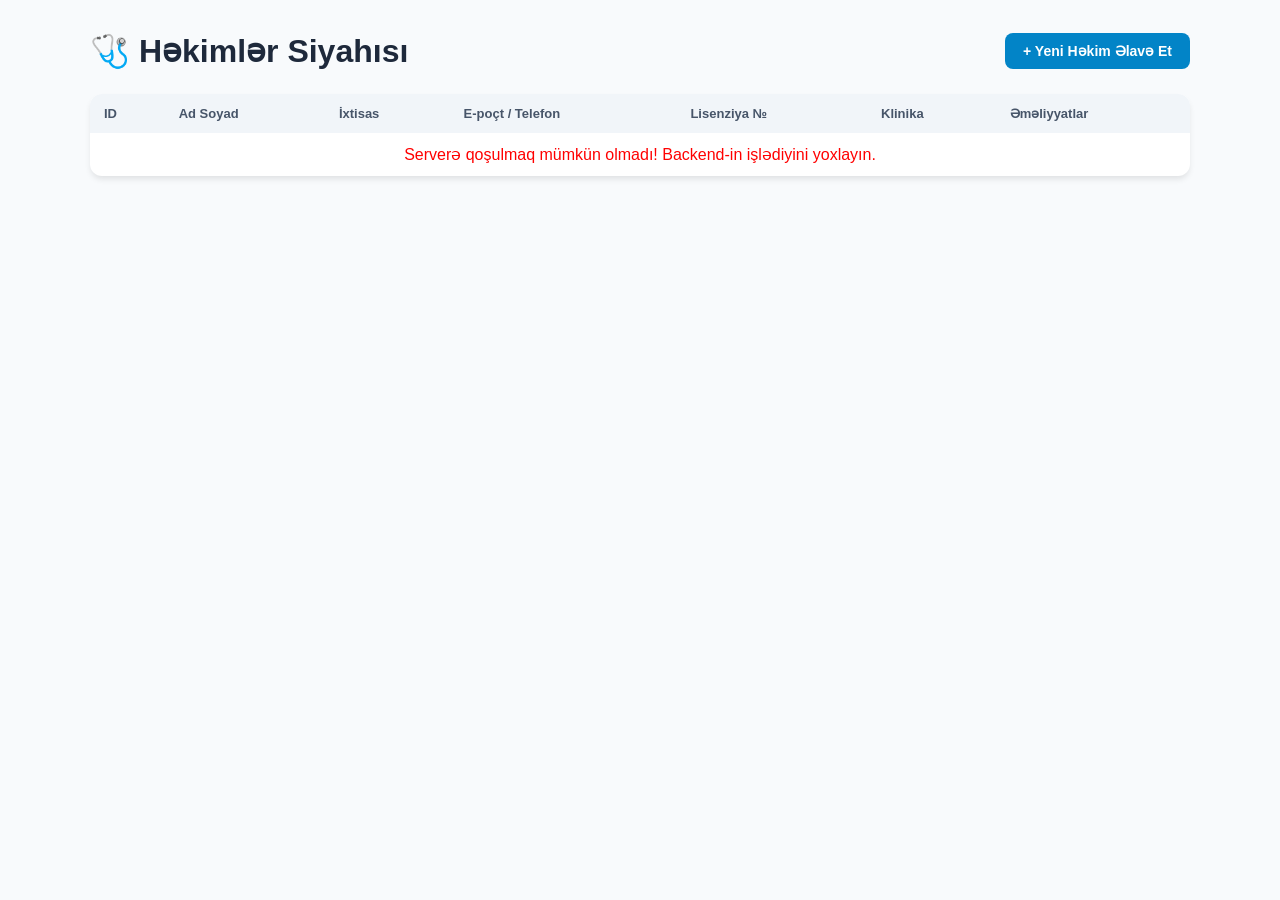
<file: FrontEnd/index.html>
<!DOCTYPE html>
<html lang="az">
<head>
    <meta charset="UTF-8">
    <meta name="viewport" content="width=device-width, initial-scale=1.0">
    <title>Həkimlər Siyahısı</title>
    <link rel="stylesheet" href="./css/style.css">
</head>
<body>

<div class="container">
    <div class="header">
        <h1>🩺 Həkimlər Siyahısı</h1>
        <a href="create.html" class="btn btn-create">+ Yeni Həkim Əlavə Et</a>
    </div>

    <div class="table-responsive">
        <table>
            <thead>
                <tr>
                    <th>ID</th>
                    <th>Ad Soyad</th>
                    <th>İxtisas</th>
                    <th>E-poçt / Telefon</th>
                    <th>Lisenziya №</th>
                    <th>Klinika</th>
                    <th>Əməliyyatlar</th>
                </tr>
            </thead>
            <tbody id="doctorTableBody">
                <tr>
                    <td colspan="7" style="text-align:center;">Məlumatlar yüklənir...</td>
                </tr>
            </tbody>
        </table>
    </div>
</div>

<script src="./javascripts/index.js"></script>
</body>
</html>
</file>
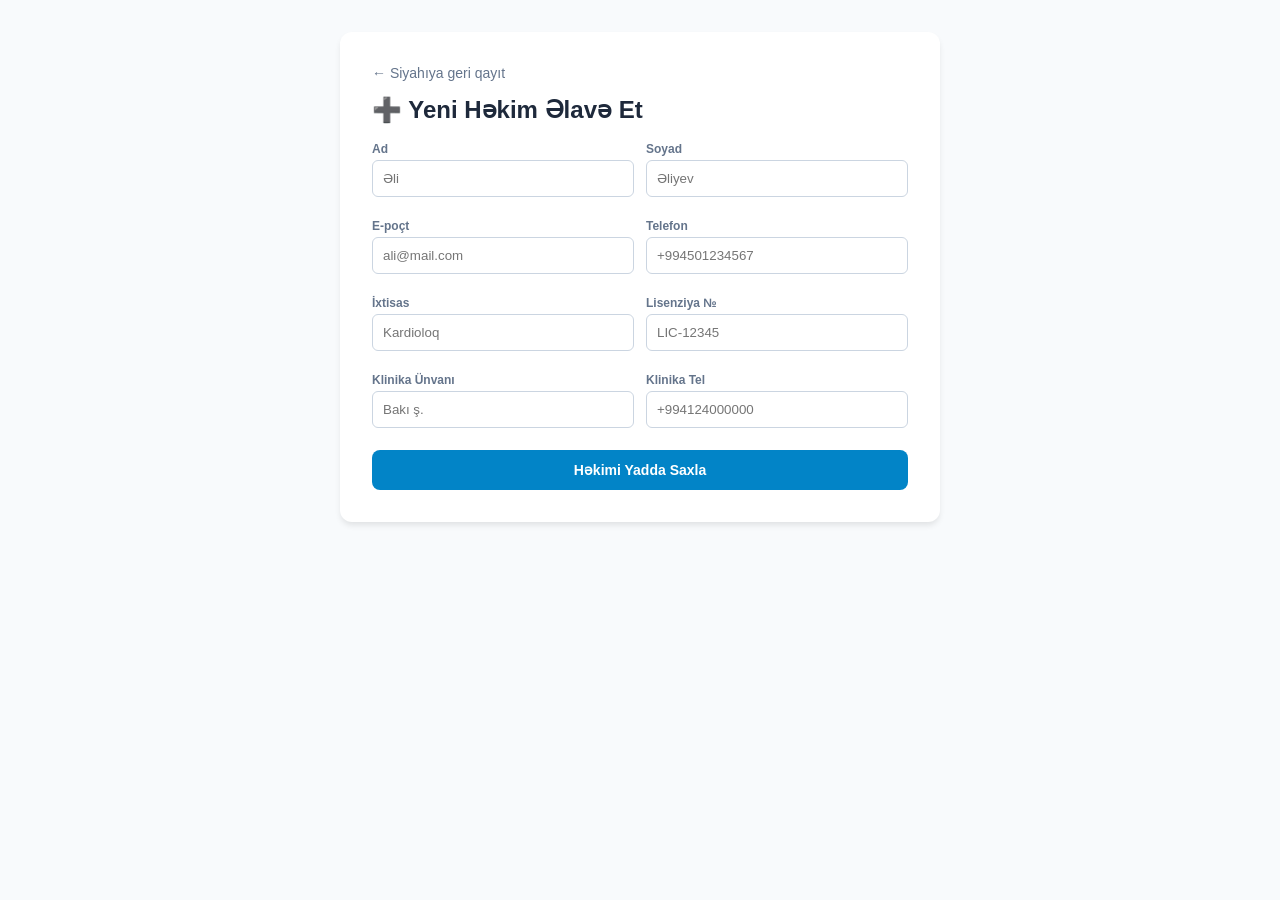
<file: FrontEnd/create.html>
<!DOCTYPE html>
<html lang="az">
<head>
    <meta charset="UTF-8">
    <title>Yeni Həkim Əlavə Et</title>
    <link rel="stylesheet" href="./css/style.css">
</head>
<body>

<div class="card">
    <a href="index.html" class="btn-back">← Siyahıya geri qayıt</a>
    <h2>➕ Yeni Həkim Əlavə Et</h2><br>

    <form id="createForm" class="form-grid">
        <div class="input-group"><label>Ad</label><input type="text" id="name" required placeholder="Əli"></div>
        <div class="input-group"><label>Soyad</label><input type="text" id="surname" required placeholder="Əliyev"></div>
        <div class="input-group"><label>E-poçt</label><input type="email" id="email" required placeholder="ali@mail.com"></div>
        <div class="input-group"><label>Telefon</label><input type="tel" id="phone" required placeholder="+994501234567"></div>
        <div class="input-group"><label>İxtisas</label><input type="text" id="specialty" required placeholder="Kardioloq"></div>
        <div class="input-group"><label>Lisenziya №</label><input type="text" id="licenseNumber" required placeholder="LIC-12345"></div>
        <div class="input-group"><label>Klinika Ünvanı</label><input type="text" id="clinicAddress" required placeholder="Bakı ş."></div>
        <div class="input-group"><label>Klinika Tel</label><input type="tel" id="clinicPhoneNumber" required placeholder="+994124000000"></div>
        
        <div class="full-width">
            <button type="submit" class="btn btn-save">Həkimi Yadda Saxla</button>
        </div>
    </form>
</div>

<script src="./javascripts/create.js"></script>
</body>
</html>
</file>
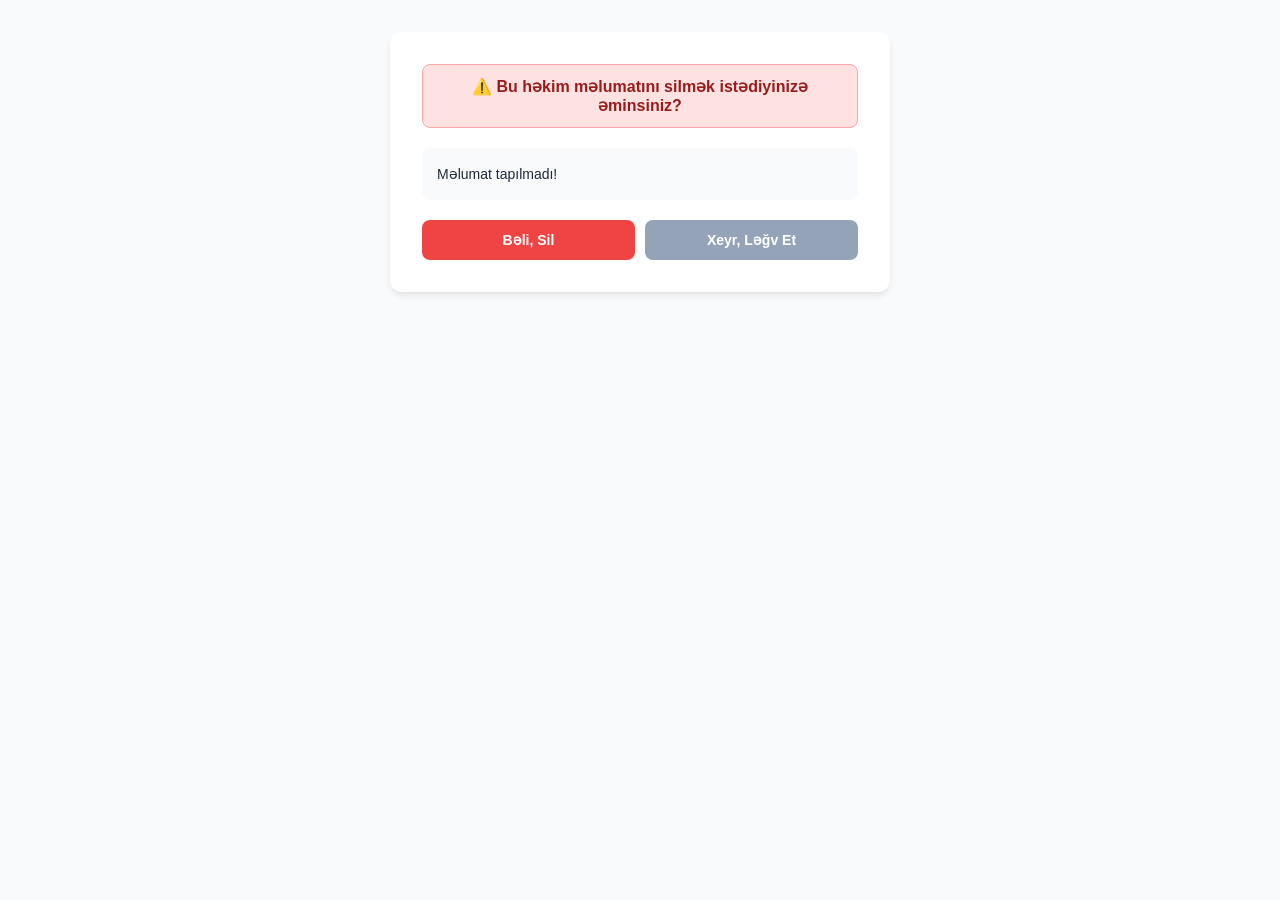
<file: FrontEnd/delete.html>
<!DOCTYPE html>
<html lang="az">
<head>
    <meta charset="UTF-8">
    <title>Həkimi Sil</title>
    <link rel="stylesheet" href="./css/style.css">
</head>
<body>

<div class="card card-center">
    <div class="warning-box">⚠️ Bu həkim məlumatını silmək istədiyinizə əminsiniz?</div>

    <div class="details" id="doctorDetails">Yüklənir...</div>

    <div class="actions-flex">
        <button id="confirmDeleteBtn" class="btn btn-confirm">Bəli, Sil</button>
        <a href="index.html" class="btn btn-cancel">Xeyr, Ləğv Et</a>
    </div>
</div>

<script src="./javascripts/delete.js"></script>
</body>
</html>
</file>
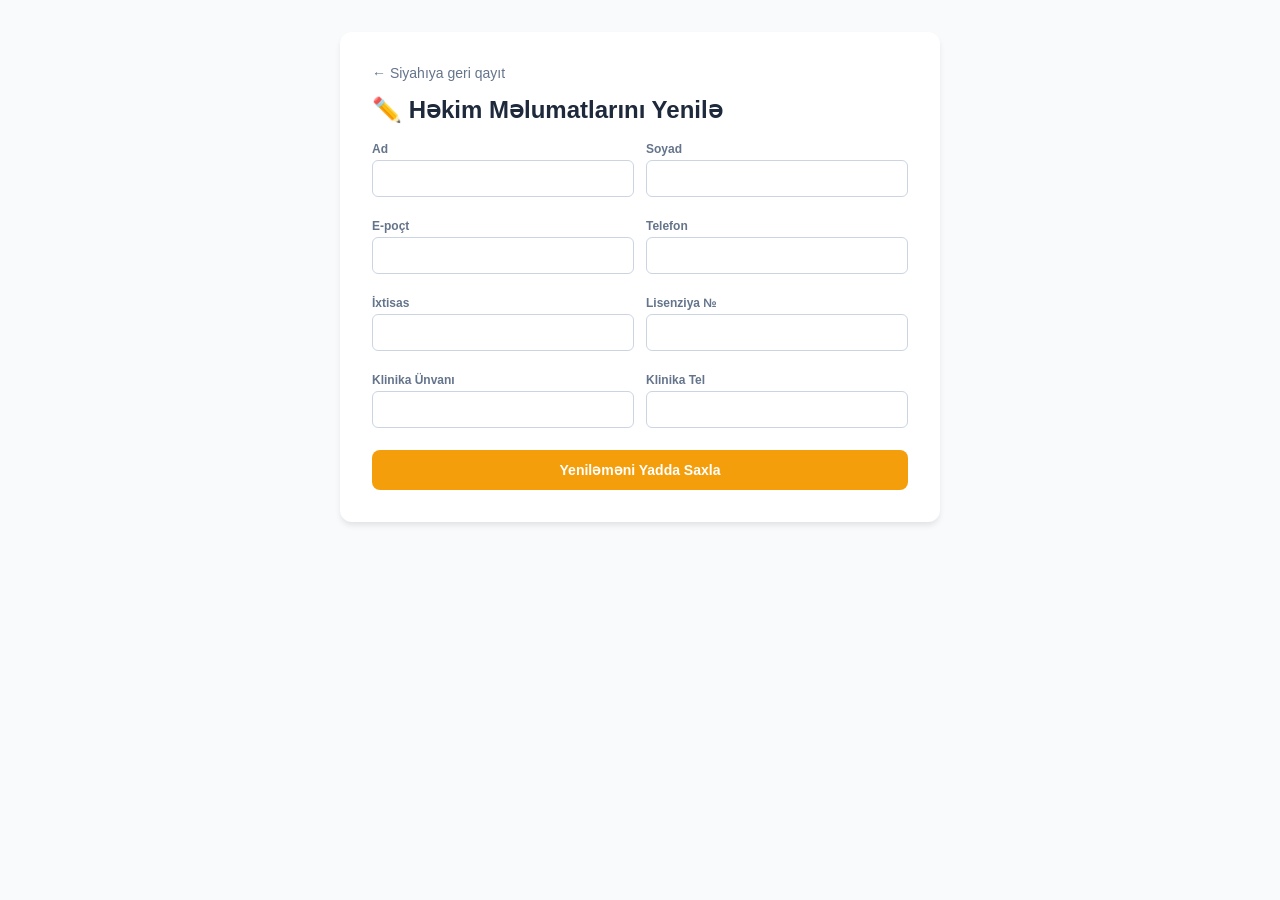
<file: FrontEnd/edit.html>
<!DOCTYPE html>
<html lang="az">
<head>
    <meta charset="UTF-8">
    <title>Həkimi Redaktə Et</title>
    <link rel="stylesheet" href="./css/style.css">
</head>
<body>

<div class="card">
    <a href="index.html" class="btn-back">← Siyahıya geri qayıt</a>
    <h2>✏️ Həkim Məlumatlarını Yenilə</h2><br>

    <form id="editForm" class="form-grid">
        <div class="input-group"><label>Ad</label><input type="text" id="name" required></div>
        <div class="input-group"><label>Soyad</label><input type="text" id="surname" required></div>
        <div class="input-group"><label>E-poçt</label><input type="email" id="email" required></div>
        <div class="input-group"><label>Telefon</label><input type="tel" id="phone" required></div>
        <div class="input-group"><label>İxtisas</label><input type="text" id="specialty" required></div>
        <div class="input-group"><label>Lisenziya №</label><input type="text" id="licenseNumber" required></div>
        <div class="input-group"><label>Klinika Ünvanı</label><input type="text" id="clinicAddress" required></div>
        <div class="input-group"><label>Klinika Tel</label><input type="tel" id="clinicPhoneNumber" required></div>
        
        <div class="full-width">
            <button type="submit" class="btn btn-update">Yeniləməni Yadda Saxla</button>
        </div>
    </form>
</div>

<script src="./javascripts/edit.js"></script>
</body>
</html>
</file>
<file: FrontEnd/css/style.css>
:root {
    --primary: #0284c7;
    --primary-hover: #0369a1;
    --danger: #ef4444;
    --danger-hover: #dc2626;
    --warning: #f59e0b;
    --bg: #f8fafc;
    --card-bg: #ffffff;
    --text: #1e293b;
    --muted: #64748b;
}

* {
    box-sizing: border-box;
    margin: 0;
    padding: 0;
    font-family: 'Segoe UI', Tahoma, Geneva, Verdana, sans-serif;
}

body {
    background-color: var(--bg);
    color: var(--text);
    padding: 2rem;
    display: flex;
    justify-content: center;
}

.container {
    width: 100%;
    max-width: 1100px;
}

.header {
    display: flex;
    justify-content: space-between;
    align-items: center;
    margin-bottom: 1.5rem;
}

.card {
    background: var(--card-bg);
    padding: 2rem;
    border-radius: 12px;
    box-shadow: 0 4px 6px -1px rgba(0, 0, 0, 0.1);
    width: 100%;
    max-width: 600px;
    margin: 0 auto;
}

.card-center {
    max-width: 500px;
    text-align: center;
}

/* Form Stili */
.form-grid {
    display: grid;
    grid-template-columns: 1fr 1fr;
    gap: 12px;
}

.input-group {
    display: flex;
    flex-direction: column;
    margin-bottom: 10px;
}

label {
    font-size: 12px;
    font-weight: bold;
    color: var(--muted);
    margin-bottom: 4px;
}

input {
    padding: 10px;
    border: 1px solid #cbd5e1;
    border-radius: 6px;
    outline: none;
    transition: border-color 0.2s;
}

input:focus {
    border-color: var(--primary);
}

.full-width {
    grid-column: 1 / -1;
}

/* Düymələr */
button, .btn {
    padding: 10px 18px;
    border: none;
    border-radius: 8px;
    font-weight: bold;
    cursor: pointer;
    text-decoration: none;
    display: inline-block;
    transition: background 0.2s;
    color: white;
    font-size: 14px;
}

.btn-create { background: var(--primary); }
.btn-create:hover { background: var(--primary-hover); }

.btn-save { background: var(--primary); width: 100%; padding: 12px; }
.btn-save:hover { background: var(--primary-hover); }

.btn-update { background: var(--warning); width: 100%; padding: 12px; }

.btn-edit { background: var(--warning); padding: 6px 12px; font-size: 13px; margin-right: 5px; }

.btn-delete { background: var(--danger); padding: 6px 12px; font-size: 13px; }
.btn-delete:hover { background: var(--danger-hover); }

.btn-confirm { background: var(--danger); width: 100%; padding: 12px; flex: 1; }
.btn-confirm:hover { background: var(--danger-hover); }

.btn-cancel { background: #94a3b8; width: 100%; padding: 12px; flex: 1; text-align: center; }

.btn-back {
    display: inline-block;
    margin-bottom: 15px;
    color: var(--muted);
    text-decoration: none;
    font-size: 14px;
}

/* Cədvəl Stili */
.table-responsive {
    overflow-x: auto;
    background: var(--card-bg);
    border-radius: 12px;
    box-shadow: 0 4px 6px -1px rgba(0, 0, 0, 0.1);
}

table {
    width: 100%;
    border-collapse: collapse;
    min-width: 900px;
}

th, td {
    padding: 12px 14px;
    text-align: left;
}

th {
    background-color: #f1f5f9;
    color: #475569;
    font-size: 13px;
}

tr:not(:last-child) {
    border-bottom: 1px solid #e2e8f0;
}

.actions { white-space: nowrap; }

/* Silmə Səhifəsi Xüsusi */
.warning-box {
    background: #fee2e2;
    border: 1px solid #fca5a5;
    color: #991b1b;
    padding: 12px;
    border-radius: 8px;
    margin-bottom: 20px;
    font-weight: bold;
}

.details {
    text-align: left;
    background: var(--bg);
    padding: 15px;
    border-radius: 8px;
    margin-bottom: 20px;
    font-size: 14px;
    line-height: 1.6;
}

.actions-flex {
    display: flex;
    gap: 10px;
}
</file>
